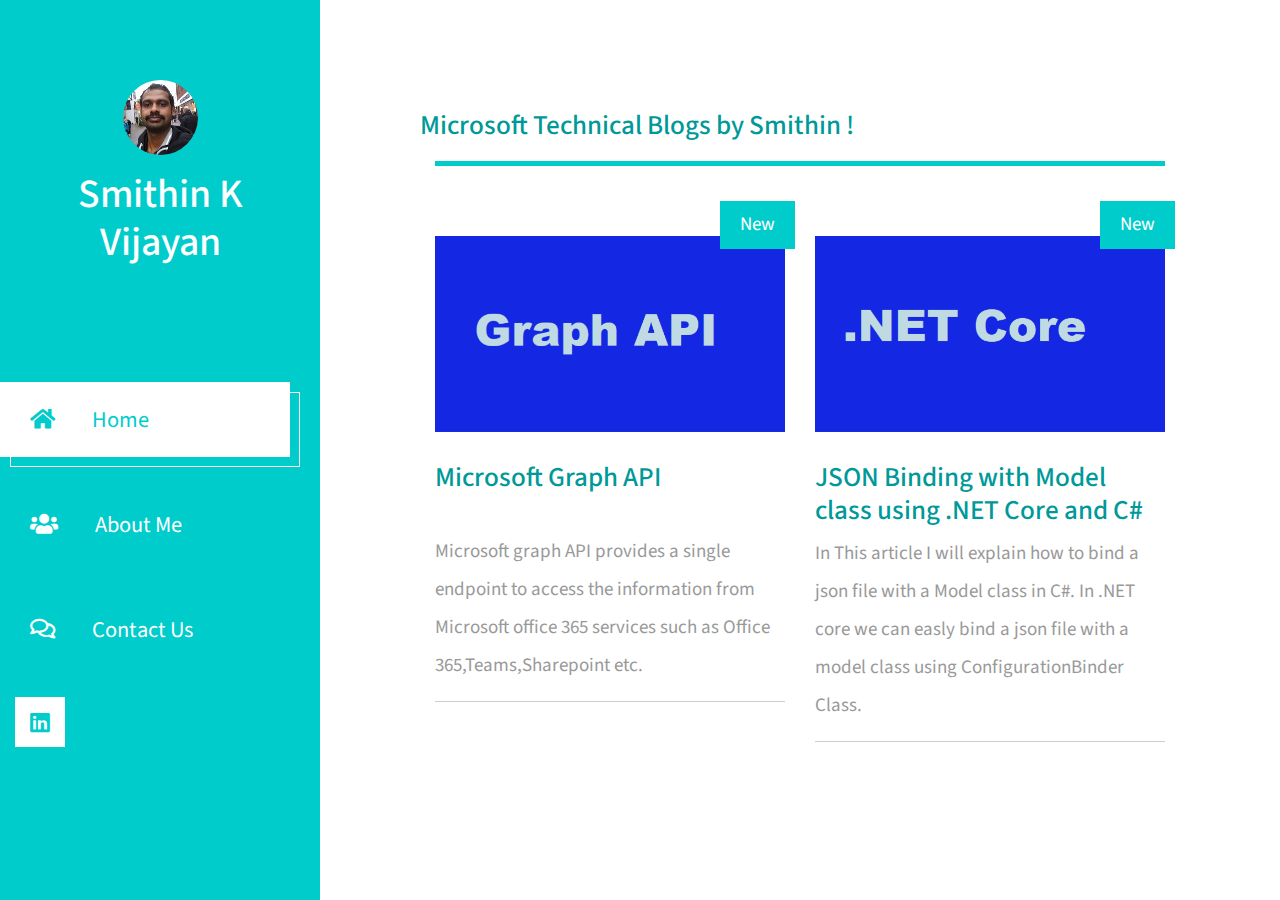
<file: index.html>
<!DOCTYPE html>
<html lang="en">
<head>
	<meta charset="UTF-8">
	<meta name="viewport" content="width=device-width, initial-scale=1.0">
	<title>Smithin</title>
	<link rel="stylesheet" href="fontawesome/css/all.min.css"> <!-- https://fontawesome.com/ -->
	<link href="https://fonts.googleapis.com/css2?family=Source+Sans+Pro&display=swap" rel="stylesheet"> <!-- https://fonts.google.com/ -->
    <link href="css/bootstrap.min.css" rel="stylesheet">
    <link href="css/templatemo-xtra-blog.css" rel="stylesheet">
<!--
    
TemplateMo 553 Xtra Blog

https://templatemo.com/tm-553-xtra-blog

-->
</head>
<body>
	<header class="tm-header" id="tm-header">
        <div class="tm-header-wrapper">
            <button class="navbar-toggler" type="button" aria-label="Toggle navigation">
                <i class="fas fa-bars"></i>
            </button>
            <div class="tm-site-header">
                <div class="mb-3 mx-auto tm-site-logo"><i class=""></i></div>            
                <h1 class="text-center">Smithin K Vijayan</h1>
            </div>
            <nav class="tm-nav" id="tm-nav">
                <ul>
                    <li class="tm-nav-item active">
                        <a href="index.html" class="tm-nav-link">
                            <i class="fas fa-home"></i>
                            Home
                        </a>
                    </li>
                    <li class="tm-nav-item">
                        <a href="about.html" class="tm-nav-link">
                            <i class="fas fa-users"></i>
                            About Me
                        </a>
                    </li>
                    <li class="tm-nav-item">
                        <a href="contact.html" class="tm-nav-link">
                            <i class="far fa-comments"></i>
                            Contact Us
                        </a>
                    </li>
                    <!--style="margin-left:15px;"-->
                </ul>
                <div style="margin-left:15px;">
                    <a href="https://in.linkedin.com/in/smithin-k-vijayan-357a3b1b" class="tm-social-link">
                        <i class="fab fa-linkedin tm-social-icon"></i>
                    </a>
                </div>
            </nav>
            
           
        </div>
    </header>
    <div class="container-fluid">
        <main class="tm-main">
            <!-- Search form -->
            <!--<div class="row tm-row">
                <div class="col-12">
                    <form method="GET" class="form-inline tm-mb-80 tm-search-form" action="https://www.google.com/search" target="_blank">
                        <input name="sitesearch" type="hidden" value="https://smithinkvijayan.github.io/smithin">
                        <input class="form-control tm-search-input" name="query" type="text" placeholder="Search..." aria-label="Search">
                        <button class="tm-search-button" type="submit">
                            <i class="fas fa-search tm-search-icon" aria-hidden="true"></i>
                        </button>
                    </form>

                </div>
    </div>-->
            <div class="row tm-row">
                <h3 class="tm-pt-30 tm-color-primary tm-post-title">Microsoft Technical Blogs by Smithin !</h3>
                <hr class="tm-hr-primary">
            </div>
            <hr class="tm-hr-primary">
            <div class="row tm-row">
                <article class="col-12 col-md-6 tm-post">
                    <!--<hr class="tm-hr-primary">-->
                    <a href="bloggraphapi.html" class="effect-lily tm-post-link tm-pt-60">
                        <div class="tm-post-link-inner">
                            <img src="img/GraphAPI.png" alt="Image" class="img-fluid">
                        </div>
                        <span class="position-absolute tm-new-badge">New</span>
                        <h2 class="tm-pt-30 tm-color-primary tm-post-title">Microsoft Graph API</h2>
                    </a>
                    <p class="tm-pt-30">
                        Microsoft graph API provides a single endpoint to access the information from Microsoft office 365 services such as Office 365,Teams,Sharepoint etc.
                    </p>
                    <hr>
                </article>
                <article class="col-12 col-md-6 tm-post">
            
            <a href="blogbinding.html" class="effect-lily tm-post-link tm-pt-60">
                <div class=" tm-post-link-inner">
                    <img src="img/Netcore.png" alt="Image" class="img-fluid">
                </div>
                <span class="position-absolute tm-new-badge">New</span>
                <h2 class="tm-pt-30 tm-color-primary tm-post-title">JSON Binding with Model class using .NET Core and C#</h2>
            </a>
            <p class="">
                In This article I will explain how to bind a json file with a Model class in C#.
                In .NET core we can easly bind a json file with a model class using ConfigurationBinder Class.  

            </p>

            <hr>

        </article>
                <!--<article class="col-12 col-md-6 tm-post">
            <hr class="tm-hr-primary">
            <a href="post.html" class="effect-lily tm-post-link tm-pt-20">
                <div class="tm-post-link-inner">
                    <img src="img/img-03.jpg" alt="Image" class="img-fluid">
                </div>
                <h2 class="tm-pt-30 tm-color-primary tm-post-title">How can you apply Xtra Blog</h2>
            </a>
            <p class="tm-pt-30">
                You are <u>allowed</u> to convert this template as any kind of CMS theme or template for your custom website builder.
                You can also use this for your clients. Thank you for choosing us.
            </p>
            <div class="d-flex justify-content-between tm-pt-45">
                <span class="tm-color-primary">Music . Audio</span>
                <span class="tm-color-primary">June 11, 2020</span>
            </div>
            <hr>
            <div class="d-flex justify-content-between">
                <span>24 comments</span>
                <span>by John Walker</span>
            </div>
        </article>
        <article class="col-12 col-md-6 tm-post">
            <hr class="tm-hr-primary">
            <a href="post.html" class="effect-lily tm-post-link tm-pt-20">
                <div class="tm-post-link-inner">
                    <img src="img/img-04.jpg" alt="Image" class="img-fluid">
                </div>
                <h2 class="tm-pt-30 tm-color-primary tm-post-title">A little restriction to apply</h2>
            </a>
            <p class="tm-pt-30">
                You are <u>not allowed</u> to re-distribute this template as a downloadable ZIP file on any template collection
                website. This is strongly prohibited as we worked hard for this template. Please contact TemplateMo for more information.
                <br>For example, <a href="https://www.free-css.com/free-css-templates/page272/xtra-blog" target="_blank">Free-CSS</a> redistributed this Xtra Blog template on their website without asking any permission. It is an illegal act by Free-CSS website doing an unauthorized reposting.
            </p>
            <div class="d-flex justify-content-between tm-pt-45">
                <span class="tm-color-primary">Artworks . Design</span>
                <span class="tm-color-primary">June 4, 2020</span>
            </div>
            <hr>
            <div class="d-flex justify-content-between">
                <span>72 comments</span>
                <span>by Admin Sam</span>
            </div>
        </article>
        <article class="col-12 col-md-6 tm-post">
            <hr class="tm-hr-primary">
            <a href="post.html" class="effect-lily tm-post-link tm-pt-20">
                <div class="tm-post-link-inner">
                    <img src="img/img-05.jpg" alt="Image" class="img-fluid">
                </div>
                <h2 class="tm-pt-30 tm-color-primary tm-post-title">Color hexa values of Xtra Blog</h2>
            </a>
            <p class="tm-pt-30">
                If you wish to kindly support us, please contact us or contribute a small PayPal amount to info [at] templatemo.com that is helpful for us.
                <br>
                Title #099 New #0CC <br>
                <span class="tm-color-primary">Text #999 Line #CCC Next #0CC Prev #F0F0F0</span>
            </p>
            <div class="d-flex justify-content-between tm-pt-45">
                <span class="tm-color-primary">Creative . Video . Audio</span>
                <span class="tm-color-primary">May 31, 2020</span>
            </div>
            <hr>
            <div class="d-flex justify-content-between">
                <span>84 comments</span>
                <span>by Admin Sam</span>
            </div>
        </article>
        <article class="col-12 col-md-6 tm-post">
            <hr class="tm-hr-primary">
            <a href="post.html" class="effect-lily tm-post-link tm-pt-20">
                <div class="tm-post-link-inner">
                    <img src="img/img-06.jpg" alt="Image" class="img-fluid">
                </div>
                <h2 class="tm-pt-30 tm-color-primary tm-post-title">Donec convallis varius risus</h2>
            </a>
            <p class="tm-pt-30">
                Quisque id ipsum vel sem maximus vulputate sed quis velit. Nunc vel turpis eget orci elementum cursus vitae in eros. Quisque vulputate nulla ut dolor consectetur luctus.
            </p>
            <div class="d-flex justify-content-between tm-pt-45">
                <span class="tm-color-primary">Visual . Artworks</span>
                <span class="tm-color-primary">June 16, 2020</span>
            </div>
            <hr>
            <div class="d-flex justify-content-between">
                <span>96 comments</span>
                <span>by Admin Sam</span>
            </div>
        </article>-->
            </div>
            <!--<div class="row tm-row tm-mt-100 tm-mb-75">
        <div class="tm-prev-next-wrapper">
            <a href="#" class="mb-2 tm-btn tm-btn-primary tm-prev-next disabled tm-mr-20">Prev</a>
            <a href="#" class="mb-2 tm-btn tm-btn-primary tm-prev-next">Next</a>
        </div>
        <div class="tm-paging-wrapper">
            <span class="d-inline-block mr-3">Page</span>
            <nav class="tm-paging-nav d-inline-block">
                <ul>
                    <li class="tm-paging-item active">
                        <a href="#" class="mb-2 tm-btn tm-paging-link">1</a>
                    </li>
                    <li class="tm-paging-item">
                        <a href="#" class="mb-2 tm-btn tm-paging-link">2</a>
                    </li>
                    <li class="tm-paging-item">
                        <a href="#" class="mb-2 tm-btn tm-paging-link">3</a>
                    </li>
                    <li class="tm-paging-item">
                        <a href="#" class="mb-2 tm-btn tm-paging-link">4</a>
                    </li>
                </ul>
            </nav>
        </div>
    </div>-->
            <!--<footer class="row tm-row">
        <hr class="col-12">
        <div class="col-md-6 col-12 tm-color-gray">
            Design: <a rel="nofollow" target="_parent" href="https://templatemo.com" class="tm-external-link">TemplateMo</a>
        </div>
        <div class="col-md-6 col-12 tm-color-gray tm-copyright">
            Copyright 2020 Xtra Blog Company Co. Ltd.
        </div>
    </footer>-->
        </main>
    </div>
    <script src="js/jquery.min.js"></script>
    <script src="js/templatemo-script.js"></script>
</body>
</html>
</file>
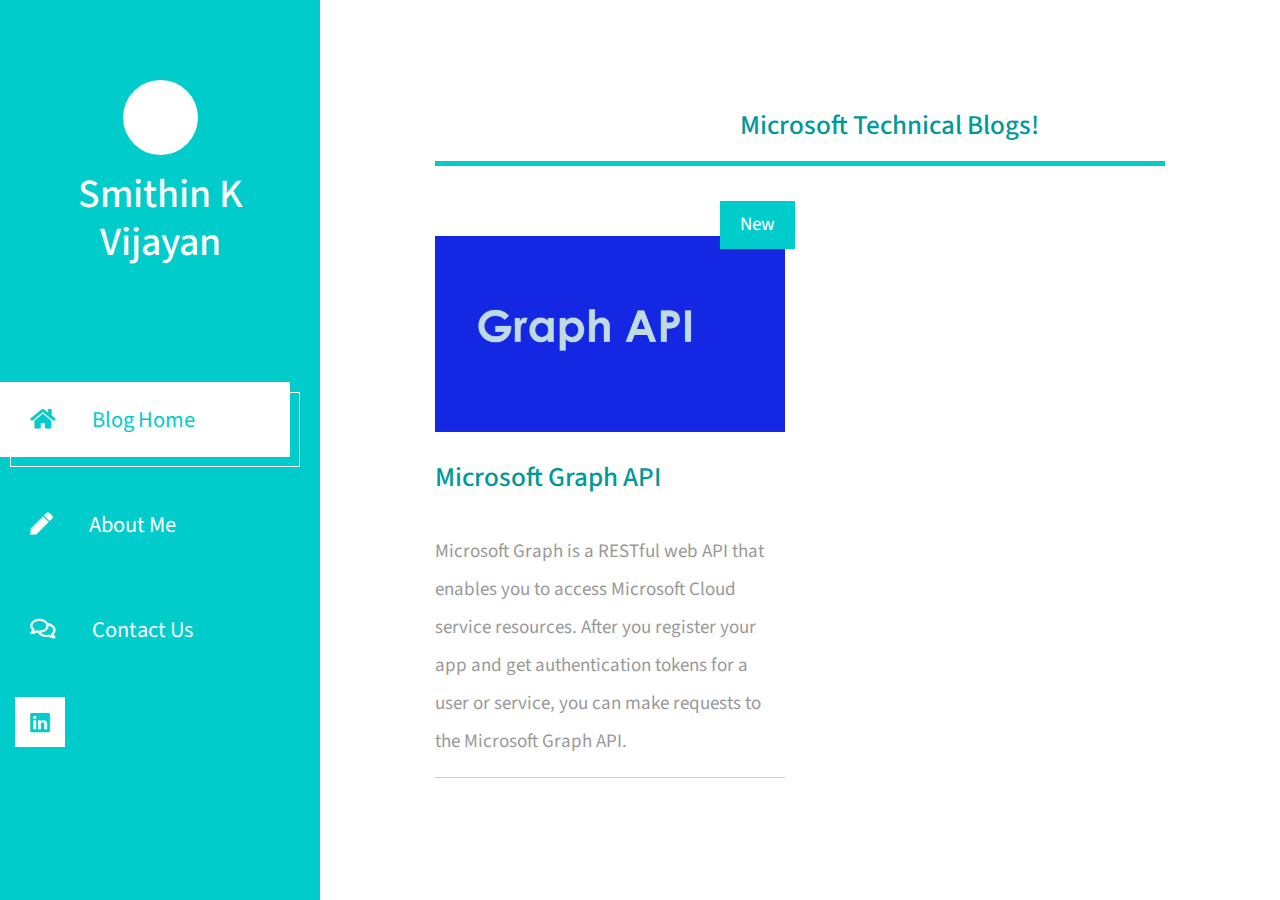
<file: MySite/index.html>
<!DOCTYPE html>
<html lang="en">
<head>
	<meta charset="UTF-8">
	<meta name="viewport" content="width=device-width, initial-scale=1.0">
	<title>Xtra Blog</title>
	<link rel="stylesheet" href="fontawesome/css/all.min.css"> <!-- https://fontawesome.com/ -->
	<link href="https://fonts.googleapis.com/css2?family=Source+Sans+Pro&display=swap" rel="stylesheet"> <!-- https://fonts.google.com/ -->
    <link href="css/bootstrap.min.css" rel="stylesheet">
    <link href="css/templatemo-xtra-blog.css" rel="stylesheet">
<!--
    
TemplateMo 553 Xtra Blog

https://templatemo.com/tm-553-xtra-blog

-->
</head>
<body>
	<header class="tm-header" id="tm-header">
        <div class="tm-header-wrapper">
            <button class="navbar-toggler" type="button" aria-label="Toggle navigation">
                <i class="fas fa-bars"></i>
            </button>
            <div class="tm-site-header">
                <div class="mb-3 mx-auto tm-site-logo"><i class=""></i></div>            
                <h1 class="text-center">Smithin K Vijayan</h1>
            </div>
            <nav class="tm-nav" id="tm-nav">
                <ul>
                    <li class="tm-nav-item active">
                        <a href="index.html" class="tm-nav-link">
                            <i class="fas fa-home"></i>
                            Blog Home
                        </a>
                    </li>
                    <li class="tm-nav-item">
                        <a href="about.html" class="tm-nav-link">
                            <i class="fas fa-pen"></i>
                            About Me
                        </a>
                    </li>
                    <li class="tm-nav-item">
                        <a href="contact.html" class="tm-nav-link">
                            <i class="far fa-comments"></i>
                            Contact Us
                        </a>
                    </li>
                    <!--style="margin-left:15px;"-->
                </ul>
                <div style="margin-left:15px;">
                    <a href="https://linkedin.com" class="tm-social-link">
                        <i class="fab fa-linkedin tm-social-icon"></i>
                    </a>
                </div>
            </nav>
            
           
        </div>
    </header>
    <div class="container-fluid">
        <main class="tm-main">
            <!-- Search form -->
            <!--<div class="row tm-row">
        <div class="col-12">
            <form method="GET" class="form-inline tm-mb-80 tm-search-form">
                <input class="form-control tm-search-input" name="query" type="text" placeholder="Search..." aria-label="Search">
                <button class="tm-search-button" type="submit">
                    <i class="fas fa-search tm-search-icon" aria-hidden="true"></i>
                </button>
            </form>
        </div>
    </div>-->
            <div class="row tm-row">
                <h3 class="tm-pt-30 tm-color-primary tm-post-title">&nbsp;&nbsp;&nbsp;&nbsp;&nbsp;&nbsp;&nbsp;&nbsp;&nbsp;&nbsp;&nbsp;&nbsp;&nbsp;&nbsp;&nbsp;&nbsp;&nbsp;&nbsp;&nbsp;&nbsp;&nbsp;&nbsp;&nbsp;&nbsp;&nbsp;&nbsp;&nbsp;&nbsp;&nbsp;&nbsp;&nbsp;&nbsp;&nbsp;&nbsp;&nbsp;&nbsp;&nbsp;&nbsp;&nbsp;&nbsp;&nbsp;&nbsp;&nbsp;&nbsp;&nbsp;&nbsp;&nbsp;&nbsp;&nbsp;&nbsp;&nbsp;&nbsp;&nbsp;&nbsp;&nbsp;&nbsp;&nbsp;&nbsp;&nbsp;&nbsp;&nbsp;&nbsp;&nbsp;&nbsp;Microsoft Technical Blogs!</h3>
                <hr class="tm-hr-primary">
            </div>
            <hr class="tm-hr-primary">
            <div class="row tm-row">
                <article class="col-12 col-md-6 tm-post">
                    <!--<hr class="tm-hr-primary">-->
                    <a href="" class="effect-lily tm-post-link tm-pt-60">
                        <div class="tm-post-link-inner">
                            <img src="img/GraphAPI.png" alt="Image" class="img-fluid">
                        </div>
                        <span class="position-absolute tm-new-badge">New</span>
                        <h2 class="tm-pt-30 tm-color-primary tm-post-title">Microsoft Graph API</h2>
                    </a>
                    <p class="tm-pt-30">
                        Microsoft Graph is a RESTful web API that enables you to access Microsoft Cloud service resources. After you register your app and get authentication tokens for a user or service, you can make requests to the Microsoft Graph API.
                    </p>

                    <hr>

                </article>
                <!--<article class="col-12 col-md-6 tm-post">
            <hr class="tm-hr-primary">
            <a href="post.html" class="effect-lily tm-post-link tm-pt-60">
                <div class=" tm-post-link-inner">
                    <img src="img/img-02.jpg" alt="Image" class="img-fluid">
                </div>
                <span class="position-absolute tm-new-badge">New</span>
                <h2 class="tm-pt-30 tm-color-primary tm-post-title">Multi-purpose blog template</h2>
            </a>
            <p class="tm-pt-30">
                <a rel="nofollow" href="https://templatemo.com/tm-553-xtra-blog" target="_blank">Xtra Blog</a>  is a multi-purpose HTML CSS template from TemplateMo website.
                Blog list, single post, about, contact pages are included. Left sidebar fixed width and content area is a fluid full-width.
            </p>

            <hr>

        </article>-->
                <!--<article class="col-12 col-md-6 tm-post">
            <hr class="tm-hr-primary">
            <a href="post.html" class="effect-lily tm-post-link tm-pt-20">
                <div class="tm-post-link-inner">
                    <img src="img/img-03.jpg" alt="Image" class="img-fluid">
                </div>
                <h2 class="tm-pt-30 tm-color-primary tm-post-title">How can you apply Xtra Blog</h2>
            </a>
            <p class="tm-pt-30">
                You are <u>allowed</u> to convert this template as any kind of CMS theme or template for your custom website builder.
                You can also use this for your clients. Thank you for choosing us.
            </p>
            <div class="d-flex justify-content-between tm-pt-45">
                <span class="tm-color-primary">Music . Audio</span>
                <span class="tm-color-primary">June 11, 2020</span>
            </div>
            <hr>
            <div class="d-flex justify-content-between">
                <span>24 comments</span>
                <span>by John Walker</span>
            </div>
        </article>
        <article class="col-12 col-md-6 tm-post">
            <hr class="tm-hr-primary">
            <a href="post.html" class="effect-lily tm-post-link tm-pt-20">
                <div class="tm-post-link-inner">
                    <img src="img/img-04.jpg" alt="Image" class="img-fluid">
                </div>
                <h2 class="tm-pt-30 tm-color-primary tm-post-title">A little restriction to apply</h2>
            </a>
            <p class="tm-pt-30">
                You are <u>not allowed</u> to re-distribute this template as a downloadable ZIP file on any template collection
                website. This is strongly prohibited as we worked hard for this template. Please contact TemplateMo for more information.
                <br>For example, <a href="https://www.free-css.com/free-css-templates/page272/xtra-blog" target="_blank">Free-CSS</a> redistributed this Xtra Blog template on their website without asking any permission. It is an illegal act by Free-CSS website doing an unauthorized reposting.
            </p>
            <div class="d-flex justify-content-between tm-pt-45">
                <span class="tm-color-primary">Artworks . Design</span>
                <span class="tm-color-primary">June 4, 2020</span>
            </div>
            <hr>
            <div class="d-flex justify-content-between">
                <span>72 comments</span>
                <span>by Admin Sam</span>
            </div>
        </article>
        <article class="col-12 col-md-6 tm-post">
            <hr class="tm-hr-primary">
            <a href="post.html" class="effect-lily tm-post-link tm-pt-20">
                <div class="tm-post-link-inner">
                    <img src="img/img-05.jpg" alt="Image" class="img-fluid">
                </div>
                <h2 class="tm-pt-30 tm-color-primary tm-post-title">Color hexa values of Xtra Blog</h2>
            </a>
            <p class="tm-pt-30">
                If you wish to kindly support us, please contact us or contribute a small PayPal amount to info [at] templatemo.com that is helpful for us.
                <br>
                Title #099 New #0CC <br>
                <span class="tm-color-primary">Text #999 Line #CCC Next #0CC Prev #F0F0F0</span>
            </p>
            <div class="d-flex justify-content-between tm-pt-45">
                <span class="tm-color-primary">Creative . Video . Audio</span>
                <span class="tm-color-primary">May 31, 2020</span>
            </div>
            <hr>
            <div class="d-flex justify-content-between">
                <span>84 comments</span>
                <span>by Admin Sam</span>
            </div>
        </article>
        <article class="col-12 col-md-6 tm-post">
            <hr class="tm-hr-primary">
            <a href="post.html" class="effect-lily tm-post-link tm-pt-20">
                <div class="tm-post-link-inner">
                    <img src="img/img-06.jpg" alt="Image" class="img-fluid">
                </div>
                <h2 class="tm-pt-30 tm-color-primary tm-post-title">Donec convallis varius risus</h2>
            </a>
            <p class="tm-pt-30">
                Quisque id ipsum vel sem maximus vulputate sed quis velit. Nunc vel turpis eget orci elementum cursus vitae in eros. Quisque vulputate nulla ut dolor consectetur luctus.
            </p>
            <div class="d-flex justify-content-between tm-pt-45">
                <span class="tm-color-primary">Visual . Artworks</span>
                <span class="tm-color-primary">June 16, 2020</span>
            </div>
            <hr>
            <div class="d-flex justify-content-between">
                <span>96 comments</span>
                <span>by Admin Sam</span>
            </div>
        </article>-->
            </div>
            <!--<div class="row tm-row tm-mt-100 tm-mb-75">
        <div class="tm-prev-next-wrapper">
            <a href="#" class="mb-2 tm-btn tm-btn-primary tm-prev-next disabled tm-mr-20">Prev</a>
            <a href="#" class="mb-2 tm-btn tm-btn-primary tm-prev-next">Next</a>
        </div>
        <div class="tm-paging-wrapper">
            <span class="d-inline-block mr-3">Page</span>
            <nav class="tm-paging-nav d-inline-block">
                <ul>
                    <li class="tm-paging-item active">
                        <a href="#" class="mb-2 tm-btn tm-paging-link">1</a>
                    </li>
                    <li class="tm-paging-item">
                        <a href="#" class="mb-2 tm-btn tm-paging-link">2</a>
                    </li>
                    <li class="tm-paging-item">
                        <a href="#" class="mb-2 tm-btn tm-paging-link">3</a>
                    </li>
                    <li class="tm-paging-item">
                        <a href="#" class="mb-2 tm-btn tm-paging-link">4</a>
                    </li>
                </ul>
            </nav>
        </div>
    </div>-->
            <!--<footer class="row tm-row">
        <hr class="col-12">
        <div class="col-md-6 col-12 tm-color-gray">
            Design: <a rel="nofollow" target="_parent" href="https://templatemo.com" class="tm-external-link">TemplateMo</a>
        </div>
        <div class="col-md-6 col-12 tm-color-gray tm-copyright">
            Copyright 2020 Xtra Blog Company Co. Ltd.
        </div>
    </footer>-->
        </main>
    </div>
    <script src="js/jquery.min.js"></script>
    <script src="js/templatemo-script.js"></script>
</body>
</html>
</file>
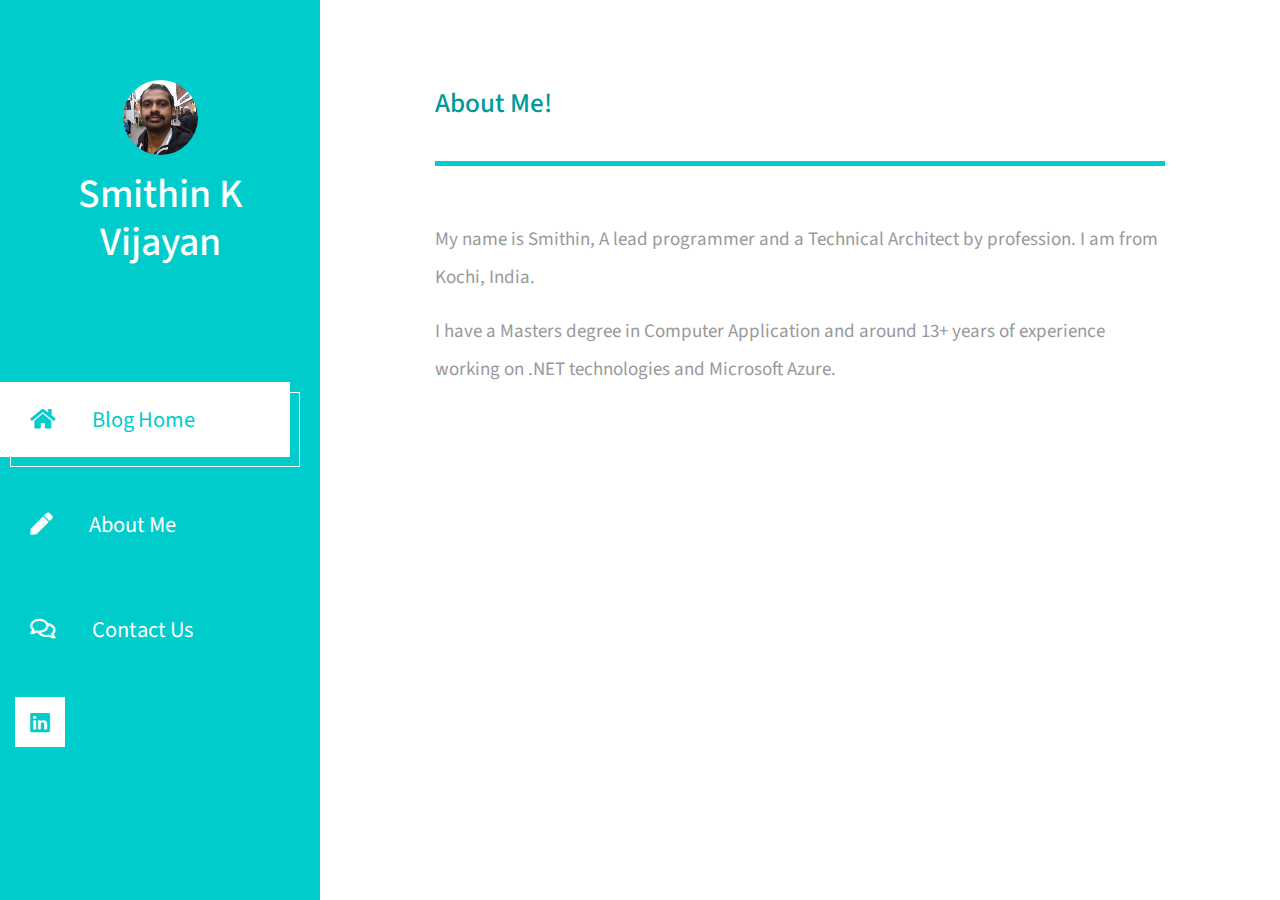
<file: about.html>
<!DOCTYPE html>
<html lang="en">
<head>
	<meta charset="UTF-8">
	<meta name="viewport" content="width=device-width, initial-scale=1.0">
	<title>Xtra Blog</title>
	<link rel="stylesheet" href="fontawesome/css/all.min.css"> <!-- https://fontawesome.com/ -->
	<link href="https://fonts.googleapis.com/css2?family=Source+Sans+Pro&display=swap" rel="stylesheet"> <!-- https://fonts.google.com/ -->
    <link href="css/bootstrap.min.css" rel="stylesheet">
    <link href="css/templatemo-xtra-blog.css" rel="stylesheet">
<!--
    
TemplateMo 553 Xtra Blog

https://templatemo.com/tm-553-xtra-blog

-->
</head>
<body>
    <header class="tm-header" id="tm-header">
        <div class="tm-header-wrapper">
            <button class="navbar-toggler" type="button" aria-label="Toggle navigation">
                <i class="fas fa-bars"></i>
            </button>
            <div class="tm-site-header">
                <div class="mb-3 mx-auto tm-site-logo"><i class=""></i></div>
                <h1 class="text-center">Smithin K Vijayan</h1>
            </div>
            <nav class="tm-nav" id="tm-nav">
                <ul>
                    <li class="tm-nav-item active">
                        <a href="index.html" class="tm-nav-link">
                            <i class="fas fa-home"></i>
                            Blog Home
                        </a>
                    </li>
                    <li class="tm-nav-item">
                        <a href="about.html" class="tm-nav-link">
                            <i class="fas fa-pen"></i>
                            About Me
                        </a>
                    </li>
                    <li class="tm-nav-item">
                        <a href="contact.html" class="tm-nav-link">
                            <i class="far fa-comments"></i>
                            Contact Us
                        </a>
                    </li>
                    <!--style="margin-left:15px;"-->
                </ul>
                <div style="margin-left:15px;">
                    <a href="https://linkedin.com" class="tm-social-link">
                        <i class="fab fa-linkedin tm-social-icon"></i>
                    </a>
                </div>
            </nav>


        </div>
    </header>
    <div class="container-fluid">
        <main class="tm-main">
            <!-- Search form -->
           
          
            <div class="row tm-row tm-mb-40">
                <div class="col-12">                    
                    <div class="mb-4">
                        <h2 class="pt-2 tm-mb-40 tm-color-primary tm-post-title">About Me!</h2>
                        <hr class="tm-hr-primary tm-mb-55">
                        <p>
                            My name is Smithin, A lead programmer and a Technical Architect by profession. I am from Kochi, India.
                        </p>
                        <p>
                            I have a Masters degree in Computer Application and around 13+ years of experience working on .NET technologies and Microsoft Azure.
                        </p>
                    </div>                    
                </div>
            </div>
        </main>
    </div>
    <script src="js/jquery.min.js"></script>
    <script src="js/templatemo-script.js"></script>
</body>
</html>
</file>
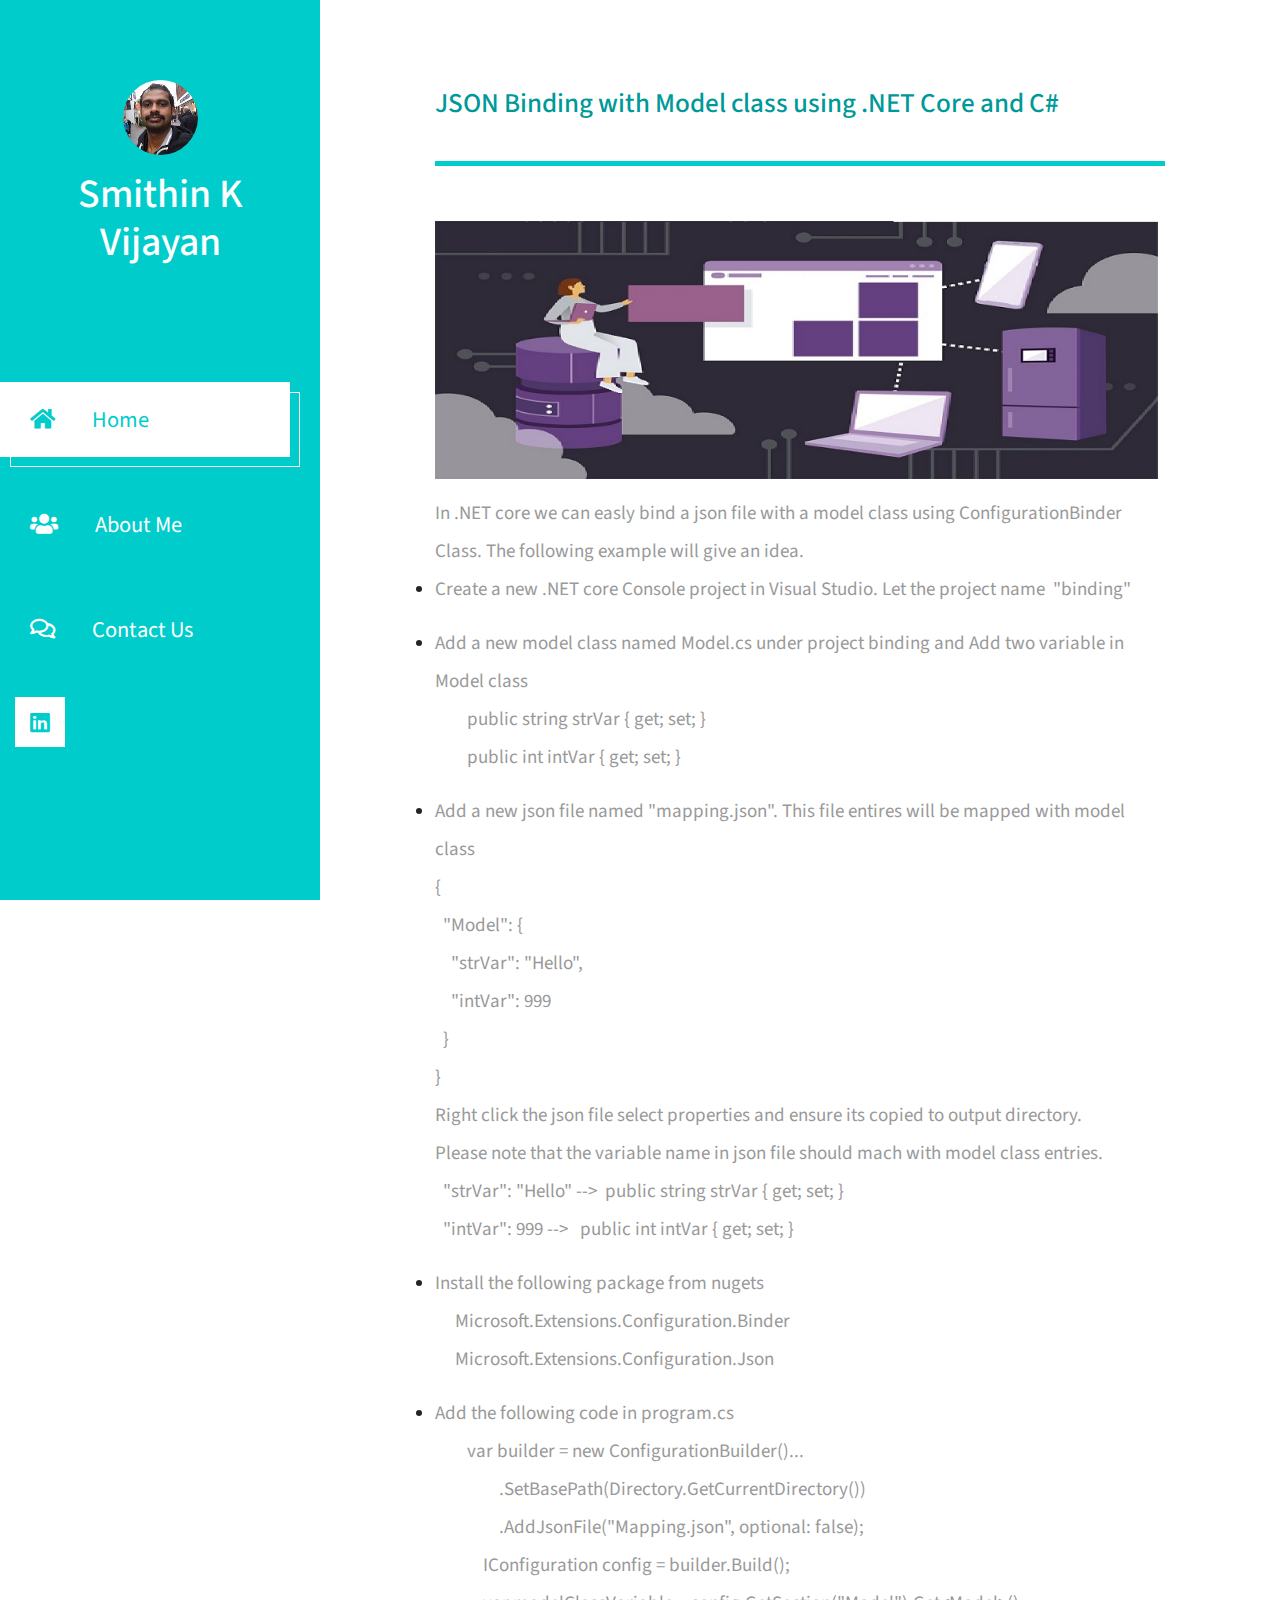
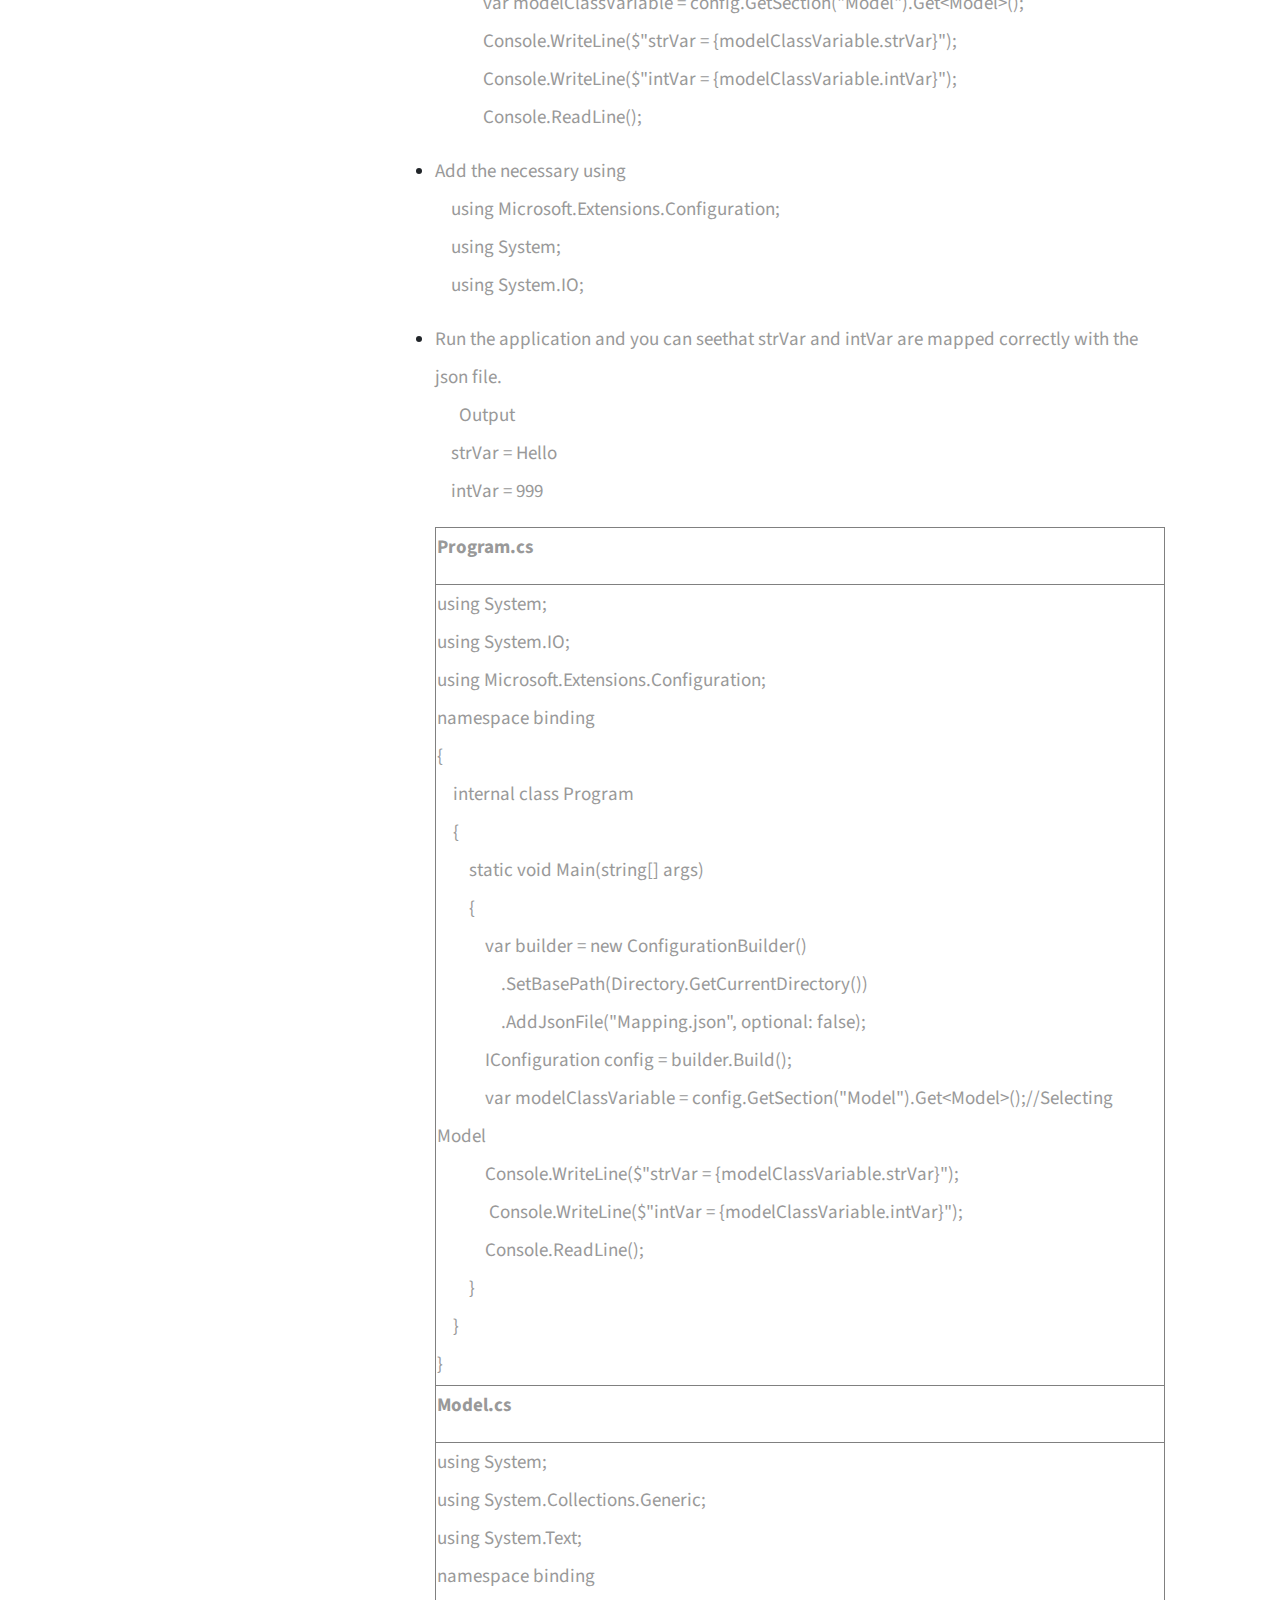
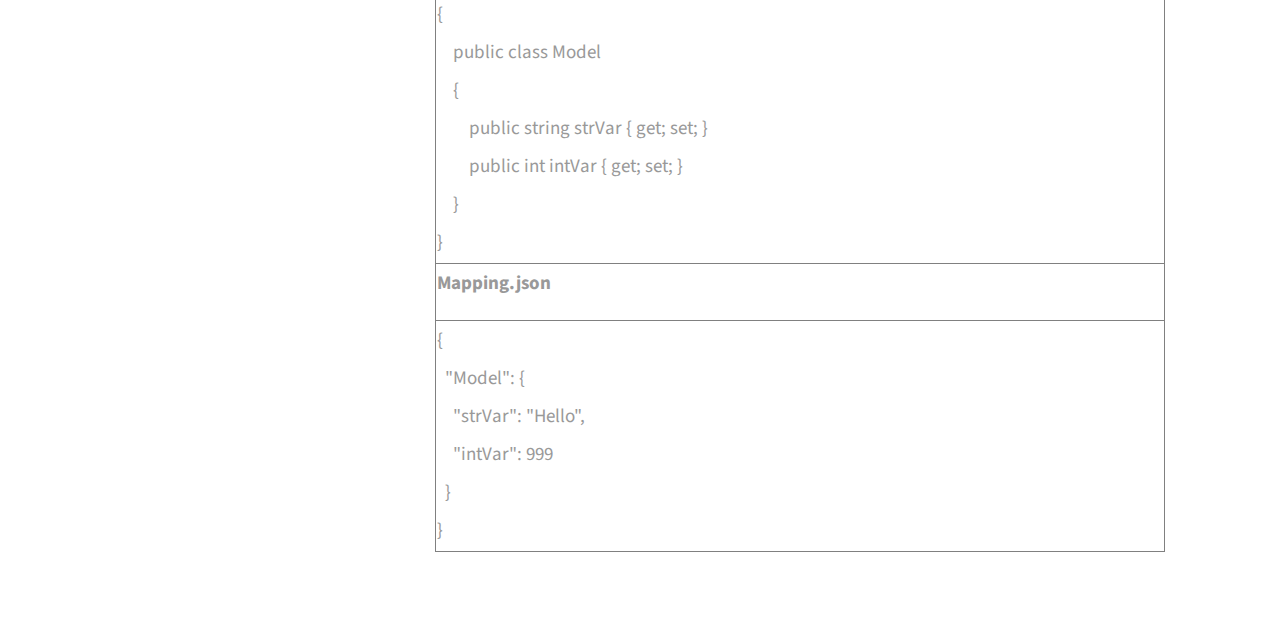
<file: blogbinding.html>
<!DOCTYPE html>
<html lang="en">
<head>
    <meta charset="UTF-8">
    <meta name="viewport" content="width=device-width, initial-scale=1.0">
    <title>Smithin</title>
    <link rel="stylesheet" href="fontawesome/css/all.min.css"> <!-- https://fontawesome.com/ -->
    <link href="https://fonts.googleapis.com/css2?family=Source+Sans+Pro&display=swap" rel="stylesheet"> <!-- https://fonts.google.com/ -->
    <link href="css/bootstrap.min.css" rel="stylesheet">
    <link href="css/templatemo-xtra-blog.css" rel="stylesheet">
    <!--

    TemplateMo 553 Xtra Blog

    https://templatemo.com/tm-553-xtra-blog

    -->

   

</head>
<body>
    <header class="tm-header" id="tm-header">
        <div class="tm-header-wrapper">
            <button class="navbar-toggler" type="button" aria-label="Toggle navigation">
                <i class="fas fa-bars"></i>
            </button>
            <div class="tm-site-header">
                <div class="mb-3 mx-auto tm-site-logo"><i class=""></i></div>
                <h1 class="text-center">Smithin K Vijayan</h1>
            </div>
            <nav class="tm-nav" id="tm-nav">
                <ul>
                    <li class="tm-nav-item active">
                        <a href="index.html" class="tm-nav-link">
                            <i class="fas fa-home"></i>
                            Home
                        </a>
                    </li>
                    <li class="tm-nav-item">
                        <a href="about.html" class="tm-nav-link">
                               <i class="fas fa-users"></i>
                            About Me
                        </a>
                    </li>
                    <li class="tm-nav-item">
                        <a href="contact.html" class="tm-nav-link">
                            <i class="far fa-comments"></i>
                            Contact Us
                        </a>
                    </li>
                    <!--style="margin-left:15px;"-->
                </ul>
                <div style="margin-left:15px;">
                    <a href="https://in.linkedin.com/in/smithin-k-vijayan-357a3b1b" class="tm-social-link">
                        <i class="fab fa-linkedin tm-social-icon"></i>
                    </a>
                </div>
            </nav>


        </div>
    </header>
    <div class="container-fluid">
        <main class="tm-main">
            <!-- Search form -->



            <div class="row tm-row tm-mb-40">
                <div class="col-12">
                    <div class="mb-4">
                        <h2 class="pt-2 tm-mb-40 tm-color-primary tm-post-title">JSON Binding with Model class using .NET Core and C#</h2>
                        <hr class="tm-hr-primary tm-mb-55">
                        <img src="img/binding.png" alt="Image" class="img-fluid">
                        <div id="LoadBlog">
                            <p></p>
                          
                            <p style="margin:0">In .NET core we can easly bind a json file with a model class using ConfigurationBinder Class. The following example will give an idea.</p>
                            <ul>
                                <li>
                                    <p > Create a new .NET core Console project in Visual Studio. Let the project name &nbsp;&quot;binding&quot;</p>
                                </li>
                                <li>
                                    <p style="margin:0">Add a new model class named Model.cs under project binding and Add two variable in Model class</pstyle="margin:0">
                                    <p style="margin:0">&nbsp; &nbsp; &nbsp; &nbsp; public string strVar { get; set; }</p>
                                    <p >&nbsp; &nbsp; &nbsp; &nbsp; public int intVar { get; set; }</p>
                                </li>
                                <li>
                                    <p style="margin:0">Add a new json file named &quot;mapping.json&quot;. This file entires will be mapped with model class</p>
                                    <p style="margin:0"> {</p>
                                    <p style="margin:0">&nbsp; &quot;Model&quot;: {</p>
                                    <p style="margin:0">&nbsp; &nbsp; &quot;strVar&quot;: &quot;Hello&quot;,</p>
                                    <p style="margin:0">&nbsp; &nbsp; &quot;intVar&quot;: 999</p>
                                    <p style="margin:0">&nbsp; }</p>
                                    <p style="margin:0">}</p>
                                    <p style="margin:0"></p>
                                    <p style="margin:0">Right click the json file select properties and ensure its copied to output directory.</p>
                                    <p style="margin:0">Please note that the variable name in json file should mach with model class entries.</p>
                                    <p style="margin:0">&nbsp; &quot;strVar&quot;: &quot;Hello&quot; --&gt; &nbsp;public string strVar { get; set; }&nbsp;</p>
                                    <p >&nbsp; &quot;intVar&quot;: 999 --&gt; &nbsp; public int intVar { get; set; }</p>
                                   </li>
                                <li>
                                    <p style="margin:0">Install the following package from nugets&nbsp;</p>
                                    <p style="margin:0"><span style="white-space:pre;">&nbsp; &nbsp;&nbsp;</span> Microsoft.Extensions.Configuration.Binder</p>
                                    <p ><span style="white-space:pre;">&nbsp; &nbsp;&nbsp;</span> Microsoft.Extensions.Configuration.Json</p>
                                </li>
                                <li>
                                    <p style="margin:0">Add the following code in program.cs</p>
                                    <p style="margin:0">&nbsp; &nbsp; &nbsp; &nbsp; var builder = new ConfigurationBuilder()...</p>
                                    <p style="margin:0">&nbsp; &nbsp; &nbsp; &nbsp; &nbsp; &nbsp; &nbsp; &nbsp; .SetBasePath(Directory.GetCurrentDirectory())</p>
                                    <p style="margin:0">&nbsp; &nbsp; &nbsp; &nbsp; &nbsp; &nbsp; &nbsp; &nbsp; .AddJsonFile(&quot;Mapping.json&quot;, optional: false);</p>
                                    <p style="margin:0">&nbsp; &nbsp; &nbsp; &nbsp; &nbsp; &nbsp; IConfiguration config = builder.Build();</p>
                                    <p style="margin:0">&nbsp; &nbsp; &nbsp; &nbsp; &nbsp; &nbsp; var modelClassVariable = config.GetSection(&quot;Model&quot;).Get&lt;Model&gt;();</p>
                                    <p style="margin:0">&nbsp; &nbsp; &nbsp; &nbsp; &nbsp; &nbsp; Console.WriteLine($&quot;strVar = {modelClassVariable.strVar}&quot;);</p>
                                    <p style="margin:0">&nbsp; &nbsp; &nbsp; &nbsp; &nbsp; &nbsp; Console.WriteLine($&quot;intVar = {modelClassVariable.intVar}&quot;);</p>
                                    <p> &nbsp; &nbsp; &nbsp; &nbsp; &nbsp; &nbsp; Console.ReadLine();</p>
                                 </li>
                                <li>
                                    <p style="margin:0">Add the necessary using&nbsp;</p>
                                    <p style="margin:0"><span style="white-space:pre;">&nbsp; &nbsp;&nbsp;</span>using Microsoft.Extensions.Configuration;</p>
                                    <p style="margin:0"><span style="white-space:pre;">&nbsp; &nbsp;&nbsp;</span>using System;</p>
                                    <p ><span style="white-space:pre;">&nbsp; &nbsp;&nbsp;</span>using System.IO;</p>
                                  </li>
                                <li>
                                    <p style="margin:0">Run the application and you can seethat strVar and intVar are mapped correctly with the json file.</p>
                                    <p style="margin:0">&nbsp; &nbsp; &nbsp; Output</p>
                                    <p style="margin:0"><span style="white-space:pre;">&nbsp; &nbsp;&nbsp;</span>strVar = Hello</p>
                                    <p ><span style="white-space:pre;">&nbsp; &nbsp;&nbsp;</span>intVar = 999</p>
                                </li>
                            </ul>
                            <table border="1">
                                <tr>
                                    <th>
                                        <p>  Program.cs</p>
                                    </th>
                                </tr>
                                <tr>
                                    <td>
                                      

                                        <p  style="margin:0">using System;</pstyle="margin:0">
                                        <p style="margin:0">using System.IO;</p>
                                        <p style="margin:0">using Microsoft.Extensions.Configuration;</p>
                    
                                        <p style="margin:0">namespace binding</p>
                                        <p style="margin:0">{</p>
                                        <p style="margin:0">&nbsp; &nbsp; internal class Program</p>
                                        <p style="margin:0">&nbsp; &nbsp; {</p>
                                        <p style="margin:0">&nbsp; &nbsp; &nbsp; &nbsp; static void Main(string[] args)</p>
                                        <p style="margin:0">&nbsp; &nbsp; &nbsp; &nbsp; {</p>
                                        <p style="margin:0">&nbsp; &nbsp; &nbsp; &nbsp; &nbsp; &nbsp; var builder = new ConfigurationBuilder()</p>
                                        <p style="margin:0">&nbsp; &nbsp; &nbsp; &nbsp; &nbsp; &nbsp; &nbsp; &nbsp; .SetBasePath(Directory.GetCurrentDirectory())</p>
                                        <p style="margin:0">&nbsp; &nbsp; &nbsp; &nbsp; &nbsp; &nbsp; &nbsp; &nbsp; .AddJsonFile(&quot;Mapping.json&quot;, optional: false);</p>
                              
                                        <p style="margin:0">&nbsp; &nbsp; &nbsp; &nbsp; &nbsp; &nbsp; IConfiguration config = builder.Build();</p>
                                      
                                        <p style="margin:0">&nbsp; &nbsp; &nbsp; &nbsp; &nbsp; &nbsp; var modelClassVariable = config.GetSection(&quot;Model&quot;).Get&lt;Model&gt;();//Selecting Model</p>
                                        <p style="margin:0">&nbsp; &nbsp; &nbsp; &nbsp; &nbsp; &nbsp; Console.WriteLine($&quot;strVar = {modelClassVariable.strVar}&quot;);</p>
                                        <p style="margin:0">&nbsp; &nbsp; &nbsp; &nbsp; &nbsp; &nbsp; &nbsp;Console.WriteLine($&quot;intVar = {modelClassVariable.intVar}&quot;);</p>
                                        <p style="margin:0">&nbsp; &nbsp; &nbsp; &nbsp; &nbsp; &nbsp; Console.ReadLine();</p>
                                        <p style="margin:0">&nbsp; &nbsp; &nbsp; &nbsp; }</p>
                                        <p style="margin:0">&nbsp; &nbsp; }</p>
                                        <p style="margin:0">}</p>
                                       

                                      
                                    </td>
                                </tr>
                                <tr>
                                    <th>
                                        <p>  Model.cs</p>
                                    </th>
                                </tr>
                                <tr>
                                    <td>
                                      

                                        <p style="margin:0">using System;</p>
                                        <p style="margin:0">using System.Collections.Generic;</p>
                                        <p style="margin:0">using System.Text;</p>

                                        <p style="margin:0">namespace binding</p>
                                        <p style="margin:0">{</p>
                                        <p style="margin:0">&nbsp; &nbsp; public class Model</p>
                                        <p style="margin:0">&nbsp; &nbsp; {</p>
                                        <p style="margin:0">&nbsp; &nbsp; &nbsp; &nbsp; public string strVar { get; set; }</p>
                                        <p style="margin:0">&nbsp; &nbsp; &nbsp; &nbsp; public int intVar { get; set; }</p>
                                        <p style="margin:0">&nbsp; &nbsp; }</p>
                                        <p style="margin:0">}</p>
                                     


                                      
                                    </td>
                                </tr>
                                <tr >
                                    <th>
                                        <p> Mapping.json</p>
                                    </th>
                                </tr>
                                <tr>
                                    <td>
                                       

                                        <p style="margin:0">{</p>
                                        <p style="margin:0">&nbsp; &quot;Model&quot;: {</p>
                                        <p style="margin:0">&nbsp; &nbsp; &quot;strVar&quot;: &quot;Hello&quot;,</p>
                                        <p style="margin:0">&nbsp; &nbsp; &quot;intVar&quot;: 999</p>
                                        <p style="margin:0">&nbsp; }</p>
                                        <p style="margin:0">}</p>
                                      

                                     
                                    </td>
                                </tr>

                            </table>


                        </div>
                    </div>
                </div>
            </div>

        </main>
    </div>
    <script src="js/jquery.min.js"></script>
    <script src="js/templatemo-script.js"></script>
    <script>

       
    </script>
</body>
</html>
</file>
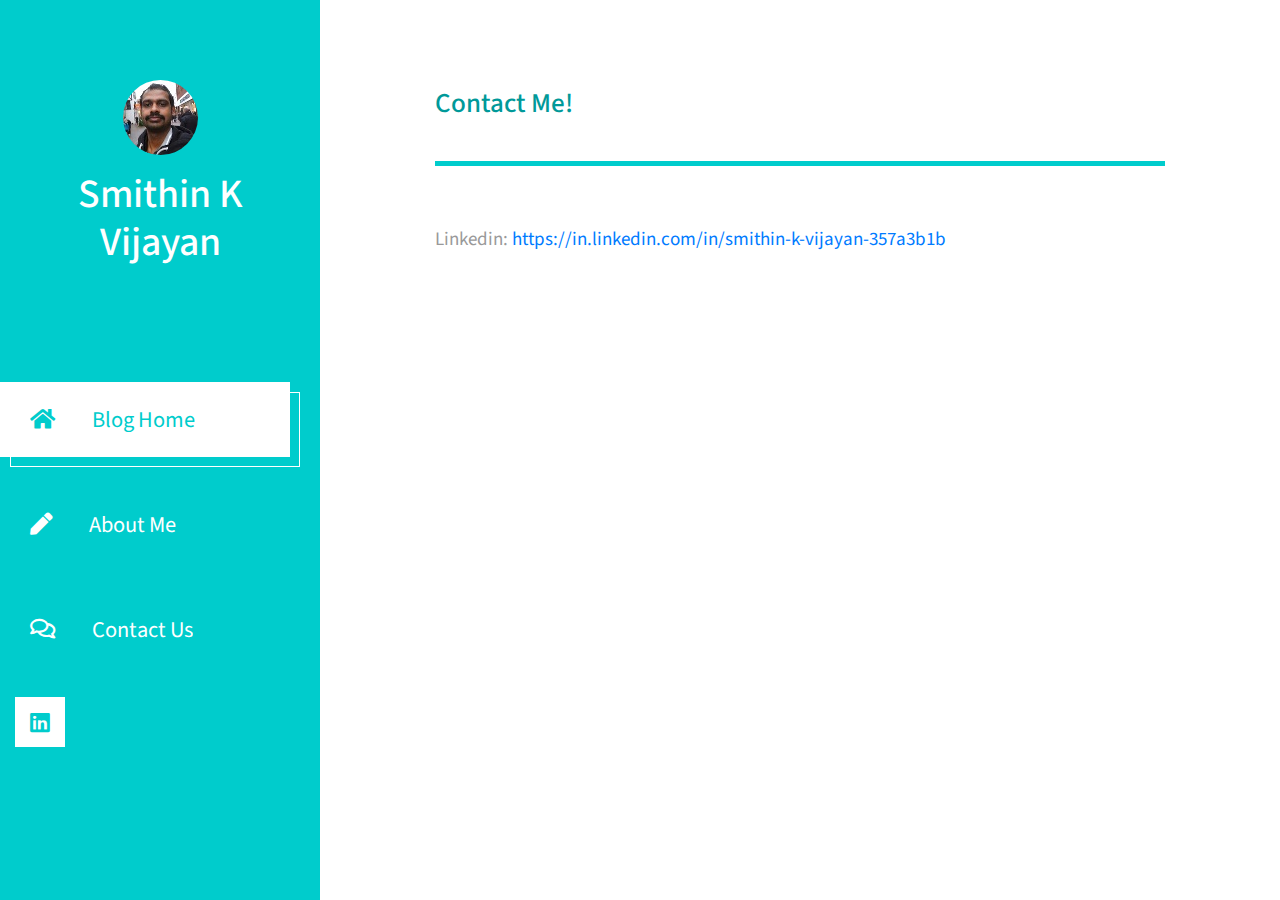
<file: contact.html>
<!DOCTYPE html>
<html lang="en">
<head>
	<meta charset="UTF-8">
	<meta name="viewport" content="width=device-width, initial-scale=1.0">
	<title>Smithin K Vijayan</title>
	<link rel="stylesheet" href="fontawesome/css/all.min.css"> <!-- https://fontawesome.com/ -->
	<link href="https://fonts.googleapis.com/css2?family=Source+Sans+Pro&display=swap" rel="stylesheet"> <!-- https://fonts.google.com/ -->
    <link href="css/bootstrap.min.css" rel="stylesheet">
    <link href="css/templatemo-xtra-blog.css" rel="stylesheet">
<!--
    
TemplateMo 553 Xtra Blog

https://templatemo.com/tm-553-xtra-blog

-->
</head>
<body>
    <header class="tm-header" id="tm-header">
        <div class="tm-header-wrapper">
            <button class="navbar-toggler" type="button" aria-label="Toggle navigation">
                <i class="fas fa-bars"></i>
            </button>
            <div class="tm-site-header">
                <div class="mb-3 mx-auto tm-site-logo"><i class=""></i></div>
                <h1 class="text-center">Smithin K Vijayan</h1>
            </div>
            <nav class="tm-nav" id="tm-nav">
                <ul>
                    <li class="tm-nav-item active">
                        <a href="index.html" class="tm-nav-link">
                            <i class="fas fa-home"></i>
                            Blog Home
                        </a>
                    </li>
                    <li class="tm-nav-item">
                        <a href="about.html" class="tm-nav-link">
                            <i class="fas fa-pen"></i>
                            About Me
                        </a>
                    </li>
                    <li class="tm-nav-item">
                        <a href="contact.html" class="tm-nav-link">
                            <i class="far fa-comments"></i>
                            Contact Us
                        </a>
                    </li>
                    <!--style="margin-left:15px;"-->
                </ul>
                <div style="margin-left:15px;">
                    <a href="https://linkedin.com" class="tm-social-link">
                        <i class="fab fa-linkedin tm-social-icon"></i>
                    </a>
                </div>
            </nav>


        </div>
    </header>
    <div class="container-fluid">
        <main class="tm-main">
            <!-- Search form -->


           
            <div class="row tm-row tm-mb-40">
                <div class="col-12">
                    <div class="mb-4">
                        <h2 class="pt-2 tm-mb-40 tm-color-primary tm-post-title">Contact Me!</h2>
                        <hr class="tm-hr-primary tm-mb-55">
                        <p>
                            Linkedin:   <a href="https://in.linkedin.com/in/smithin-k-vijayan-357a3b1b">https://in.linkedin.com/in/smithin-k-vijayan-357a3b1b</a>
                        </p>

                    </div>
                </div>
            </div>

        </main>
    </div>
    <script src="js/jquery.min.js"></script>
    <script src="js/templatemo-script.js"></script>
</body>
</html>
</file>
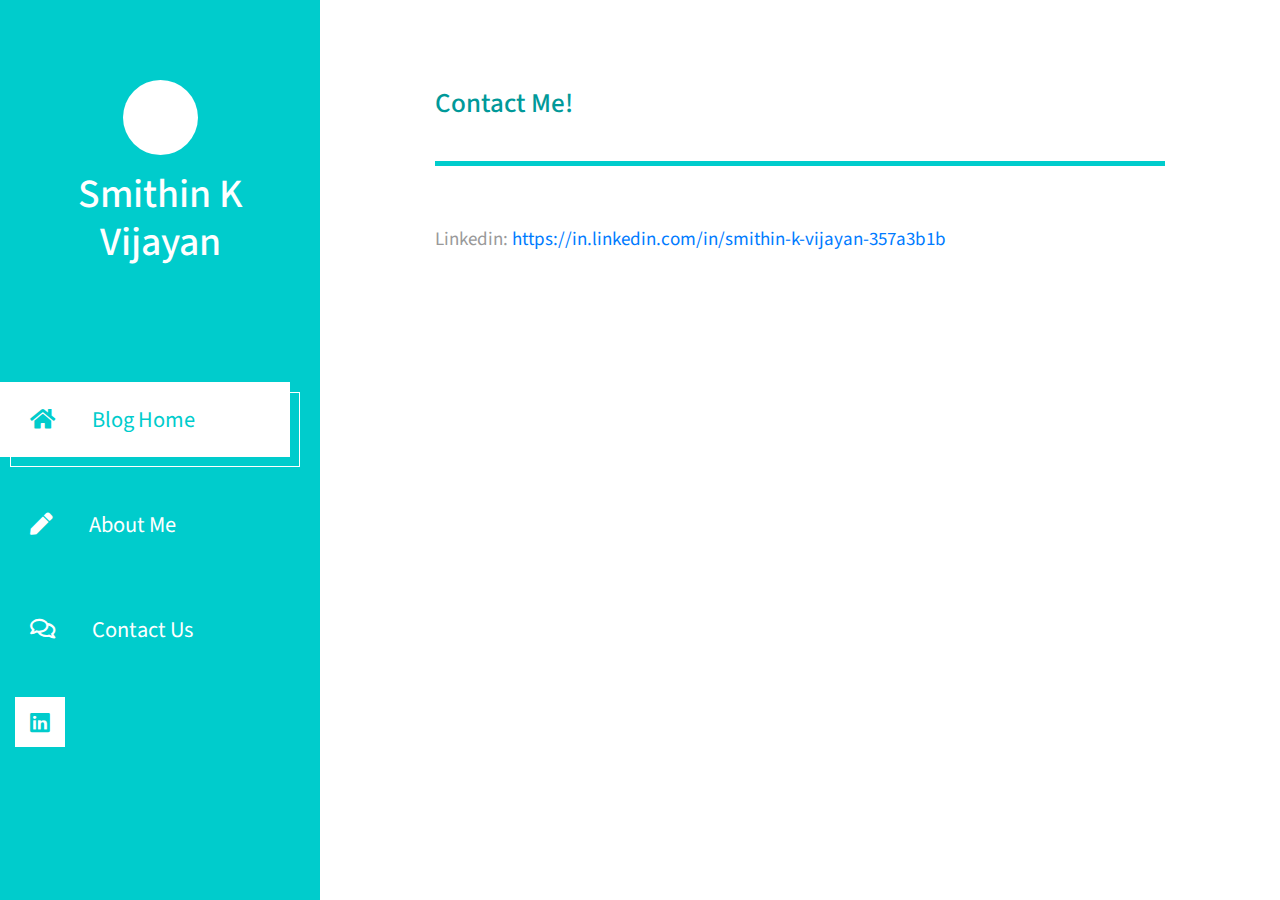
<file: MySite/contact.html>
<!DOCTYPE html>
<html lang="en">
<head>
	<meta charset="UTF-8">
	<meta name="viewport" content="width=device-width, initial-scale=1.0">
	<title>Xtra Blog</title>
	<link rel="stylesheet" href="fontawesome/css/all.min.css"> <!-- https://fontawesome.com/ -->
	<link href="https://fonts.googleapis.com/css2?family=Source+Sans+Pro&display=swap" rel="stylesheet"> <!-- https://fonts.google.com/ -->
    <link href="css/bootstrap.min.css" rel="stylesheet">
    <link href="css/templatemo-xtra-blog.css" rel="stylesheet">
<!--
    
TemplateMo 553 Xtra Blog

https://templatemo.com/tm-553-xtra-blog

-->
</head>
<body>
    <header class="tm-header" id="tm-header">
        <div class="tm-header-wrapper">
            <button class="navbar-toggler" type="button" aria-label="Toggle navigation">
                <i class="fas fa-bars"></i>
            </button>
            <div class="tm-site-header">
                <div class="mb-3 mx-auto tm-site-logo"><i class=""></i></div>
                <h1 class="text-center">Smithin K Vijayan</h1>
            </div>
            <nav class="tm-nav" id="tm-nav">
                <ul>
                    <li class="tm-nav-item active">
                        <a href="index.html" class="tm-nav-link">
                            <i class="fas fa-home"></i>
                            Blog Home
                        </a>
                    </li>
                    <li class="tm-nav-item">
                        <a href="about.html" class="tm-nav-link">
                            <i class="fas fa-pen"></i>
                            About Me
                        </a>
                    </li>
                    <li class="tm-nav-item">
                        <a href="contact.html" class="tm-nav-link">
                            <i class="far fa-comments"></i>
                            Contact Us
                        </a>
                    </li>
                    <!--style="margin-left:15px;"-->
                </ul>
                <div style="margin-left:15px;">
                    <a href="https://linkedin.com" class="tm-social-link">
                        <i class="fab fa-linkedin tm-social-icon"></i>
                    </a>
                </div>
            </nav>


        </div>
    </header>
    <div class="container-fluid">
        <main class="tm-main">
            <!-- Search form -->


           
            <div class="row tm-row tm-mb-40">
                <div class="col-12">
                    <div class="mb-4">
                        <h2 class="pt-2 tm-mb-40 tm-color-primary tm-post-title">Contact Me!</h2>
                        <hr class="tm-hr-primary tm-mb-55">
                        <p>
                            Linkedin:   <a href="https://in.linkedin.com/in/smithin-k-vijayan-357a3b1b">https://in.linkedin.com/in/smithin-k-vijayan-357a3b1b</a>
                        </p>

                    </div>
                </div>
            </div>

        </main>
    </div>
    <script src="js/jquery.min.js"></script>
    <script src="js/templatemo-script.js"></script>
</body>
</html>
</file>
<file: css/templatemo-xtra-blog.css>
/*

TemplateMo 553 Xtra Blog

https://templatemo.com/tm-553-xtra-blog

*/

html { overflow-x: hidden; }

body {
    margin: 0;
    padding: 0;
    font-family: 'Source Sans Pro', sans-serif;
    font-size: 19px;
    line-height: 2em;
    overflow-x: hidden;
}

p, span { color: #999; }
hr { 
    border-top-color: #CCC; 
    margin-top: 10px;
    margin-bottom: 10px;
}
.form-control::-webkit-input-placeholder { color: #999; }  
.form-control:-ms-input-placeholder { color: #999; }  
.form-control::placeholder { color: #999; }

.tm-header {
    background-color: #0CC;
    color: white;
    
    position: fixed;
    top: 0;
    left: 0;
    bottom: 0;
    z-index: 100;
    width: 400px;
    overflow-y: visible;     
}

.tm-header-wrapper {
    overflow-y: scroll;
    scrollbar-width: none;
    -ms-overflow-style: none;
    padding: 30px;
    width: 100%;
    height: 100%; 
}

.tm-header-wrapper::-webkit-scrollbar {
    width: 0;
    height: 0;
}

.tm-site-header {
    margin-top: 50px;
    margin-bottom: 115px;
}

.tm-site-logo {
    width: 75px;
    height: 75px;
    border-radius: 50%;
    background-color: white;
    display: flex;
    align-items: center;
    justify-content: center;
    background-image: url('MyImg.jpeg');
}

/*.tm-site-logo i { color: #0CC; }*/

.tm-main {
    margin-left: 400px;
    padding: 80px 100px 25px;
}

.tm-post { max-width: 470px; }

.tm-row {
    max-width: 980px;
    justify-content: space-between;
}

.tm-nav { margin-bottom: 100px; }

.tm-nav-item {
    list-style: none;
    margin-bottom: 30px;
}

.tm-nav-link {
    color: white;
    background-color: transparent;
    height: 75px;
    width: 100%;
    max-width: 300px;    
    display: flex;
    align-items: center;
    font-size: 1.4rem;
    padding: 30px;
}

.tm-nav-item:hover .tm-nav-link,
.tm-nav-item.active .tm-nav-link
 {
    color: #0CC;
    background-color: white;
    text-decoration: none;
}

.tm-nav ul { position: relative; }

.tm-nav-item:hover:after,
.tm-nav-item.active:after {
    content: '';
    width: 100%;
    max-width: 300px;    
    height: 75px;
    display: block;
    border: 1px solid white;
    margin-left: 10px;
    margin-top: -65px;
    position: absolute;
    z-index: -1000;
}

.tm-nav-link i { margin-right: 37px; }

ul { 
    margin: 0; 
    padding: 0;
}

.tm-nav { margin-left: -30px; }

.tm-social-link {
    display: inline-block;
    background-color: white;    
    font-size: 1.4rem;
    width: 50px;
    height: 50px;
    text-align: center;
    padding-top: 8px; 
    margin-right: 15px;   
    margin-bottom: 15px;
}

.tm-social-icon { 
    color: #0CC;    
    transition: all 0.3s ease;
}

.tm-social-link:hover .tm-social-icon.fa-facebook { color: #3b5998; }
.tm-social-link:hover .tm-social-icon.fa-twitter { color: #00acee; }
.tm-social-link:hover .tm-social-icon.fa-instagram { color: #3f729b; }
.tm-social-link:hover .tm-social-icon.fa-linkedin { color: #0e76a8; }
.navbar-toggler { display: none; }

.tm-search-form {
    display: flex;
    align-items: center;
    justify-content: flex-end;
}

.form-inline .form-control.tm-search-input {
    display: block;
    height: 60px;
    width: 480px;
    margin-right: 30px;
    border-radius: 0;
    border-color: #0CC;
    font-size: 1.2rem;
}

.tm-search-button {
    width: 60px;
    height: 60px;
    border: none;
    background-color: #0CC;
    transition: all 0.3s ease;
}

.tm-search-button:hover { background-color: #09b6b6; }

.tm-search-icon {
    color: white;
    font-size: 1.3rem;
}

.tm-post-link {
    display: block;
    position: relative;
	cursor: pointer;
}

.tm-post-link-inner {
    overflow: hidden;
    background: #3085a3;
}

.tm-post-link img {
    position: relative;
	display: block;
	min-height: 100%;
	max-width: 100%;
	opacity: 0.8;
}

.effect-lily img {
	max-width: none;
	width: -webkit-calc(100% + 50px);
	width: calc(100% + 50px);
	opacity: 0.7;
	-webkit-transition: opacity 0.35s, -webkit-transform 0.35s;
	transition: opacity 0.35s, transform 0.35s;
	-webkit-transform: translate3d(-40px,0, 0);
	transform: translate3d(-40px,0,0);
}

.effect-lily:hover img { opacity: 1; }

.effect-lily:hover img {
    -webkit-transform: translate3d(0,0,0);
	transform: translate3d(0,0,0);
}

.tm-post { margin-bottom: 75px; }

.tm-new-badge {
    top: 25px;
    right: -10px;
    background-color: #0CC;
    color: white;
    padding: 5px 20px;
}

.tm-post-title {
    font-size: 1.7rem;
    transition: all 0.3s ease;
}

.tm-h3 {
    font-size: 1.3rem;
    color: #999;
}

.tm-post-link:hover .tm-post-title { color: #0CC; }

.tm-btn {
    display: inline-block;
    border-radius: 5px;
    font-size: 1.3rem;
    transition: all 0.3s ease;
}

.tm-btn-primary {    
    background-color: #0CC;
    color: white;  
    padding: 8px 43px;
    border: none;
}

.tm-btn-small { padding: 8px 33px; }

.tm-btn-primary:hover {
    background-color: #09b6b6;
    color: white;
}

.tm-paging-nav ul li {
    list-style: none;
    display: inline-block;
    margin-right: 10px;
}

.tm-paging-nav ul li:last-child { margin-right: 0; }

.tm-paging-link {
    background-color: #F0F0F0;
    color: #999;
    width: 50px;
    height: 50px;
    display: flex;
    align-items: center;
    justify-content: center;    
}

.tm-paging-item .tm-paging-link:hover,
.tm-paging-item.active .tm-paging-link {
    background-color: #0CC;
    color: white;
}

.tm-btn.disabled {
    background-color: #F0F0F0;
    color: #999;
    cursor: not-allowed;
}

.tm-external-link { color: #0CC; }
.tm-external-link:hover { color: #09b6b6; }

.tm-paging-wrapper {
    display: flex;
    justify-content: flex-end;
    align-items: center;
}

.tm-prev-next-wrapper,
.tm-paging-wrapper {
    flex: 0 0 50%;
    max-width: 50%;
    padding-left: 15px;
    padding-right: 15px;
}

.tm-copyright { text-align: right; }

/* Single Post page */
hr.tm-hr-primary { border-top: 5px solid #0CC; }

video {
    width: 100%;
    height: auto;
}

.tm-comment {
    display: flex;
    align-items: flex-start;
}

.tm-comment-figure {
    margin-top: 10px;
    margin-right: 30px;
}

.tm-comment-reply { padding-left: 37px; }

.form-control {
    height: 45px;
    border-color: #0CC;
    border-radius: 0;
}

.tm-comment-form { max-width: 360px; }
.tm-category-list { list-style-type: none; }
figure { margin: 0; }
figcaption { line-height: 1.4; }

.tm-post-full { max-width: 600px; }

.tm-post-sidebar {
    max-width: 280px;
    margin-left: auto;
    margin-right: 0;
}

.tm-pt-20 { padding-top: 20px; }
.tm-pt-30 { padding-top: 30px; }
.tm-pt-45 { padding-top: 45px; }
.tm-pt-60 { padding-top: 60px; }
.tm-mb-40 { margin-bottom: 40px; }
.tm-mb-45 { margin-bottom: 45px; }
.tm-mb-55 { margin-bottom: 55px; }
.tm-mb-60 { margin-bottom: 60px; }
.tm-mb-65 { margin-bottom: 65px; }
.tm-mb-75 { margin-bottom: 75px; }
.tm-mb-80 { margin-bottom: 80px; }
.tm-mb-120 { margin-bottom: 120px; }
.tm-mt-40 { margin-top: 40px; }
.tm-mt-100 { margin-top: 100px; }
.tm-mr-20 { margin-right: 20px; }
.tm-color-primary, span.tm-color-primary { color: #099; }
a.tm-color-gray, .tm-color-gray { color: #999; }
a.tm-color-gray:hover { color: #099; }
.tm-bg-gray { background-color: #F3F4F5; }
button:focus { outline: none; }
a:hover { 
    text-decoration: none; 
    color: #048c8c;
}

a:hover figcaption { color: #056767; }
.img-thumbnail { max-width: none; }
.tm-about-pad { padding: 40px 35px; }
.tm-person { max-width: 430px; }
.tm-line-height-short { line-height: 1.8; }

.gmap_canvas {
    overflow:hidden;
    background:none!important;
    height:477px;
    width:100%;
}

.tm-social-links li { 
    list-style: none; 
    display: inline-block;
}

.tm-social-links li a {
    display: block;
    color: white;
    background-color: #0CC;
    width: 45px;
    height: 45px;    
    margin-right: 15px;    
}

.tm-social-links li a i { transition: all 0.3s ease; }
.tm-social-links li a:hover i.fa-facebook { color: #3b5998; }
.tm-social-links li a:hover i.fa-twitter { color: #00acee; }
.tm-social-links li a:hover i.fa-youtube { color: #c4302b; }
.tm-social-links li a:hover i.fa-instagram { color: #3f729b; }

.tm-contact-right { padding-left: 55px; }
.tm-contact-form { max-width: 488px; }

.tm-contact-form input,
.tm-contact-form textarea {
    max-width: 360px;
}

.tm-contact-form label { font-size: 1.4rem; }
.tm-contact-form .form-group { display: flex; }

@media (max-width: 1540px) {
    .tm-header { width: 320px; }

    .tm-main {
        margin-left: 320px;
        width: calc(100% - 320px);
    }
}

@media (max-width: 1300px) {
    .tm-about-col {
        flex: 0 0 100%;
        max-width: 100%;
        margin-bottom: 30px;
    }
}

@media (max-width: 1288px) {
    .tm-social-link { margin-right: 10px; }
}

@media (max-width: 1199px) {
    .tm-post-sidebar { max-width: 440px; }
    .form-inline .form-control.tm-search-input { width: 420px; }
}

@media (max-width: 1086px) {
    .form-inline .form-control.tm-search-input {
        width: 80%;
        margin-right: 15px;
    }
}

/* Hide sidebar */
@media (max-width: 991px) {
    .tm-header {
        width: 320px;
        left: -320px;        
        transition: all 0.3s ease;
    }

    .tm-header.show { left: 0; }
    .tm-header-wrapper { padding: 15px; }

    .navbar-toggler {
        display: block;
        position: fixed;
        left: 0;
        top: 0;
        background-color: rgba(56, 204, 204, 0.75);
        color: white;
        padding: 10px 15px;
        transition: all 0.3s ease;
        border-radius: 0;
        top: 5px;
    }

    .tm-header.show .navbar-toggler { left: 320px; }

    .tm-main {
        margin-left: 0;
        padding: 50px 40px;
        width: 100%;
    }

    .tm-post-sidebar {
        margin-left: 0;
        margin-right: auto;
    }

    .tm-person-col { width: 50%; }
    .tm-person { flex-direction: row; }

    .tm-contact-left {
        flex: 0 0 58.333333%;
        max-width: 58.333333%;
    }

    .tm-contact-right {
        flex: 0 0 41.666667%;
        max-width: 41.666667%;
    }

    .tm-post-full { max-width: none; }
}

@media (max-width: 767px) {
    .form-inline .form-control.tm-search-input {
        width: 70%;
        max-width: 375px;
        margin-right: 15px;
    }

    .tm-search-form { justify-content: flex-start; }
    .tm-main { padding: 60px 10px; }

    .tm-prev-next-wrapper,
    .tm-paging-wrapper {
        flex: 0 0 100%;
        max-width: 100%;
    }

    .tm-paging-wrapper { 
        margin-top: 50px; 
        justify-content: flex-start;
    }

    .tm-copyright { text-align: left; }
}

@media (max-width: 1199px) and (min-width: 992px) {
    .tm-person-col,
    .tm-contact-left,
    .tm-contact-right {
        flex: 0 0 100%;
        max-width: 100%;
    }

    .tm-contact-right { padding-left: 15px; }

    .tm-post-col,
    .tm-aside-col {
        flex: 0 0 100%;
        max-width: 100%;
    }

    .tm-post-sidebar {
        margin-left: 0;
        margin-right: auto;
    }
}

@media (max-width: 709px) {
    .tm-person-col { width: 100%; }
}

@media (max-width: 991px) and (min-width: 826px) {
    .tm-about-col {
        flex: 0 0 33.3333%;
        max-width: 33.3333%;
    }

    .tm-person { flex-direction: row; }
}

@media (max-width: 630px) {
    .tm-contact-left,
    .tm-contact-right {
        flex: 0 0 100%;
        max-width: 100%;
    }

    .tm-contact-right { padding-left: 15px; }
}

@media (max-width: 575px) {
    .tm-contact-form input, 
    .tm-contact-form textarea {
        max-width: 100%;
    }
}

@media (max-width: 480px) {
    .tm-person-col { width: 100%; }
    .tm-person { flex-direction: row; }
}

@media (max-width: 380px) {
    .tm-person img { max-width: 120px; }
}
</file>
<file: MySite/css/templatemo-xtra-blog.css>
/*

TemplateMo 553 Xtra Blog

https://templatemo.com/tm-553-xtra-blog

*/

html { overflow-x: hidden; }

body {
    margin: 0;
    padding: 0;
    font-family: 'Source Sans Pro', sans-serif;
    font-size: 19px;
    line-height: 2em;
    overflow-x: hidden;
}

p, span { color: #999; }
hr { 
    border-top-color: #CCC; 
    margin-top: 10px;
    margin-bottom: 10px;
}
.form-control::-webkit-input-placeholder { color: #999; }  
.form-control:-ms-input-placeholder { color: #999; }  
.form-control::placeholder { color: #999; }

.tm-header {
    background-color: #0CC;
    color: white;
    
    position: fixed;
    top: 0;
    left: 0;
    bottom: 0;
    z-index: 100;
    width: 400px;
    overflow-y: visible;     
}

.tm-header-wrapper {
    overflow-y: scroll;
    scrollbar-width: none;
    -ms-overflow-style: none;
    padding: 30px;
    width: 100%;
    height: 100%; 
}

.tm-header-wrapper::-webkit-scrollbar {
    width: 0;
    height: 0;
}

.tm-site-header {
    margin-top: 50px;
    margin-bottom: 115px;
}

.tm-site-logo {
    width: 75px;
    height: 75px;
    border-radius: 50%;
    background-color: white;
    display: flex;
    align-items: center;
    justify-content: center;
    background-image: url('https://images.rawpixel.com/image_social_landscape/czNmcy1wcml2YXRlL3Jhd3BpeGVsX2ltYWdlcy93ZWJzaXRlX2NvbnRlbnQvbHIvLWEwMTAtbWFya3Vzcy0wNDc1LmpwZw.jpg?s=ObVCA7WtJZpvjXlQj16VqLLlBX92kiffsgOB_TP27P4');
}

.tm-site-logo i { color: #0CC; }

.tm-main {
    margin-left: 400px;
    padding: 80px 100px 25px;
}

.tm-post { max-width: 470px; }

.tm-row {
    max-width: 980px;
    justify-content: space-between;
}

.tm-nav { margin-bottom: 100px; }

.tm-nav-item {
    list-style: none;
    margin-bottom: 30px;
}

.tm-nav-link {
    color: white;
    background-color: transparent;
    height: 75px;
    width: 100%;
    max-width: 300px;    
    display: flex;
    align-items: center;
    font-size: 1.4rem;
    padding: 30px;
}

.tm-nav-item:hover .tm-nav-link,
.tm-nav-item.active .tm-nav-link
 {
    color: #0CC;
    background-color: white;
    text-decoration: none;
}

.tm-nav ul { position: relative; }

.tm-nav-item:hover:after,
.tm-nav-item.active:after {
    content: '';
    width: 100%;
    max-width: 300px;    
    height: 75px;
    display: block;
    border: 1px solid white;
    margin-left: 10px;
    margin-top: -65px;
    position: absolute;
    z-index: -1000;
}

.tm-nav-link i { margin-right: 37px; }

ul { 
    margin: 0; 
    padding: 0;
}

.tm-nav { margin-left: -30px; }

.tm-social-link {
    display: inline-block;
    background-color: white;    
    font-size: 1.4rem;
    width: 50px;
    height: 50px;
    text-align: center;
    padding-top: 8px; 
    margin-right: 15px;   
    margin-bottom: 15px;
}

.tm-social-icon { 
    color: #0CC;    
    transition: all 0.3s ease;
}

.tm-social-link:hover .tm-social-icon.fa-facebook { color: #3b5998; }
.tm-social-link:hover .tm-social-icon.fa-twitter { color: #00acee; }
.tm-social-link:hover .tm-social-icon.fa-instagram { color: #3f729b; }
.tm-social-link:hover .tm-social-icon.fa-linkedin { color: #0e76a8; }
.navbar-toggler { display: none; }

.tm-search-form {
    display: flex;
    align-items: center;
    justify-content: flex-end;
}

.form-inline .form-control.tm-search-input {
    display: block;
    height: 60px;
    width: 480px;
    margin-right: 30px;
    border-radius: 0;
    border-color: #0CC;
    font-size: 1.2rem;
}

.tm-search-button {
    width: 60px;
    height: 60px;
    border: none;
    background-color: #0CC;
    transition: all 0.3s ease;
}

.tm-search-button:hover { background-color: #09b6b6; }

.tm-search-icon {
    color: white;
    font-size: 1.3rem;
}

.tm-post-link {
    display: block;
    position: relative;
	cursor: pointer;
}

.tm-post-link-inner {
    overflow: hidden;
    background: #3085a3;
}

.tm-post-link img {
    position: relative;
	display: block;
	min-height: 100%;
	max-width: 100%;
	opacity: 0.8;
}

.effect-lily img {
	max-width: none;
	width: -webkit-calc(100% + 50px);
	width: calc(100% + 50px);
	opacity: 0.7;
	-webkit-transition: opacity 0.35s, -webkit-transform 0.35s;
	transition: opacity 0.35s, transform 0.35s;
	-webkit-transform: translate3d(-40px,0, 0);
	transform: translate3d(-40px,0,0);
}

.effect-lily:hover img { opacity: 1; }

.effect-lily:hover img {
    -webkit-transform: translate3d(0,0,0);
	transform: translate3d(0,0,0);
}

.tm-post { margin-bottom: 75px; }

.tm-new-badge {
    top: 25px;
    right: -10px;
    background-color: #0CC;
    color: white;
    padding: 5px 20px;
}

.tm-post-title {
    font-size: 1.7rem;
    transition: all 0.3s ease;
}

.tm-h3 {
    font-size: 1.3rem;
    color: #999;
}

.tm-post-link:hover .tm-post-title { color: #0CC; }

.tm-btn {
    display: inline-block;
    border-radius: 5px;
    font-size: 1.3rem;
    transition: all 0.3s ease;
}

.tm-btn-primary {    
    background-color: #0CC;
    color: white;  
    padding: 8px 43px;
    border: none;
}

.tm-btn-small { padding: 8px 33px; }

.tm-btn-primary:hover {
    background-color: #09b6b6;
    color: white;
}

.tm-paging-nav ul li {
    list-style: none;
    display: inline-block;
    margin-right: 10px;
}

.tm-paging-nav ul li:last-child { margin-right: 0; }

.tm-paging-link {
    background-color: #F0F0F0;
    color: #999;
    width: 50px;
    height: 50px;
    display: flex;
    align-items: center;
    justify-content: center;    
}

.tm-paging-item .tm-paging-link:hover,
.tm-paging-item.active .tm-paging-link {
    background-color: #0CC;
    color: white;
}

.tm-btn.disabled {
    background-color: #F0F0F0;
    color: #999;
    cursor: not-allowed;
}

.tm-external-link { color: #0CC; }
.tm-external-link:hover { color: #09b6b6; }

.tm-paging-wrapper {
    display: flex;
    justify-content: flex-end;
    align-items: center;
}

.tm-prev-next-wrapper,
.tm-paging-wrapper {
    flex: 0 0 50%;
    max-width: 50%;
    padding-left: 15px;
    padding-right: 15px;
}

.tm-copyright { text-align: right; }

/* Single Post page */
hr.tm-hr-primary { border-top: 5px solid #0CC; }

video {
    width: 100%;
    height: auto;
}

.tm-comment {
    display: flex;
    align-items: flex-start;
}

.tm-comment-figure {
    margin-top: 10px;
    margin-right: 30px;
}

.tm-comment-reply { padding-left: 37px; }

.form-control {
    height: 45px;
    border-color: #0CC;
    border-radius: 0;
}

.tm-comment-form { max-width: 360px; }
.tm-category-list { list-style-type: none; }
figure { margin: 0; }
figcaption { line-height: 1.4; }

.tm-post-full { max-width: 600px; }

.tm-post-sidebar {
    max-width: 280px;
    margin-left: auto;
    margin-right: 0;
}

.tm-pt-20 { padding-top: 20px; }
.tm-pt-30 { padding-top: 30px; }
.tm-pt-45 { padding-top: 45px; }
.tm-pt-60 { padding-top: 60px; }
.tm-mb-40 { margin-bottom: 40px; }
.tm-mb-45 { margin-bottom: 45px; }
.tm-mb-55 { margin-bottom: 55px; }
.tm-mb-60 { margin-bottom: 60px; }
.tm-mb-65 { margin-bottom: 65px; }
.tm-mb-75 { margin-bottom: 75px; }
.tm-mb-80 { margin-bottom: 80px; }
.tm-mb-120 { margin-bottom: 120px; }
.tm-mt-40 { margin-top: 40px; }
.tm-mt-100 { margin-top: 100px; }
.tm-mr-20 { margin-right: 20px; }
.tm-color-primary, span.tm-color-primary { color: #099; }
a.tm-color-gray, .tm-color-gray { color: #999; }
a.tm-color-gray:hover { color: #099; }
.tm-bg-gray { background-color: #F3F4F5; }
button:focus { outline: none; }
a:hover { 
    text-decoration: none; 
    color: #048c8c;
}

a:hover figcaption { color: #056767; }
.img-thumbnail { max-width: none; }
.tm-about-pad { padding: 40px 35px; }
.tm-person { max-width: 430px; }
.tm-line-height-short { line-height: 1.8; }

.gmap_canvas {
    overflow:hidden;
    background:none!important;
    height:477px;
    width:100%;
}

.tm-social-links li { 
    list-style: none; 
    display: inline-block;
}

.tm-social-links li a {
    display: block;
    color: white;
    background-color: #0CC;
    width: 45px;
    height: 45px;    
    margin-right: 15px;    
}

.tm-social-links li a i { transition: all 0.3s ease; }
.tm-social-links li a:hover i.fa-facebook { color: #3b5998; }
.tm-social-links li a:hover i.fa-twitter { color: #00acee; }
.tm-social-links li a:hover i.fa-youtube { color: #c4302b; }
.tm-social-links li a:hover i.fa-instagram { color: #3f729b; }

.tm-contact-right { padding-left: 55px; }
.tm-contact-form { max-width: 488px; }

.tm-contact-form input,
.tm-contact-form textarea {
    max-width: 360px;
}

.tm-contact-form label { font-size: 1.4rem; }
.tm-contact-form .form-group { display: flex; }

@media (max-width: 1540px) {
    .tm-header { width: 320px; }

    .tm-main {
        margin-left: 320px;
        width: calc(100% - 320px);
    }
}

@media (max-width: 1300px) {
    .tm-about-col {
        flex: 0 0 100%;
        max-width: 100%;
        margin-bottom: 30px;
    }
}

@media (max-width: 1288px) {
    .tm-social-link { margin-right: 10px; }
}

@media (max-width: 1199px) {
    .tm-post-sidebar { max-width: 440px; }
    .form-inline .form-control.tm-search-input { width: 420px; }
}

@media (max-width: 1086px) {
    .form-inline .form-control.tm-search-input {
        width: 80%;
        margin-right: 15px;
    }
}

/* Hide sidebar */
@media (max-width: 991px) {
    .tm-header {
        width: 320px;
        left: -320px;        
        transition: all 0.3s ease;
    }

    .tm-header.show { left: 0; }
    .tm-header-wrapper { padding: 15px; }

    .navbar-toggler {
        display: block;
        position: fixed;
        left: 0;
        top: 0;
        background-color: rgba(56, 204, 204, 0.75);
        color: white;
        padding: 10px 15px;
        transition: all 0.3s ease;
        border-radius: 0;
        top: 5px;
    }

    .tm-header.show .navbar-toggler { left: 320px; }

    .tm-main {
        margin-left: 0;
        padding: 50px 40px;
        width: 100%;
    }

    .tm-post-sidebar {
        margin-left: 0;
        margin-right: auto;
    }

    .tm-person-col { width: 50%; }
    .tm-person { flex-direction: row; }

    .tm-contact-left {
        flex: 0 0 58.333333%;
        max-width: 58.333333%;
    }

    .tm-contact-right {
        flex: 0 0 41.666667%;
        max-width: 41.666667%;
    }

    .tm-post-full { max-width: none; }
}

@media (max-width: 767px) {
    .form-inline .form-control.tm-search-input {
        width: 70%;
        max-width: 375px;
        margin-right: 15px;
    }

    .tm-search-form { justify-content: flex-start; }
    .tm-main { padding: 60px 10px; }

    .tm-prev-next-wrapper,
    .tm-paging-wrapper {
        flex: 0 0 100%;
        max-width: 100%;
    }

    .tm-paging-wrapper { 
        margin-top: 50px; 
        justify-content: flex-start;
    }

    .tm-copyright { text-align: left; }
}

@media (max-width: 1199px) and (min-width: 992px) {
    .tm-person-col,
    .tm-contact-left,
    .tm-contact-right {
        flex: 0 0 100%;
        max-width: 100%;
    }

    .tm-contact-right { padding-left: 15px; }

    .tm-post-col,
    .tm-aside-col {
        flex: 0 0 100%;
        max-width: 100%;
    }

    .tm-post-sidebar {
        margin-left: 0;
        margin-right: auto;
    }
}

@media (max-width: 709px) {
    .tm-person-col { width: 100%; }
}

@media (max-width: 991px) and (min-width: 826px) {
    .tm-about-col {
        flex: 0 0 33.3333%;
        max-width: 33.3333%;
    }

    .tm-person { flex-direction: row; }
}

@media (max-width: 630px) {
    .tm-contact-left,
    .tm-contact-right {
        flex: 0 0 100%;
        max-width: 100%;
    }

    .tm-contact-right { padding-left: 15px; }
}

@media (max-width: 575px) {
    .tm-contact-form input, 
    .tm-contact-form textarea {
        max-width: 100%;
    }
}

@media (max-width: 480px) {
    .tm-person-col { width: 100%; }
    .tm-person { flex-direction: row; }
}

@media (max-width: 380px) {
    .tm-person img { max-width: 120px; }
}
</file>
